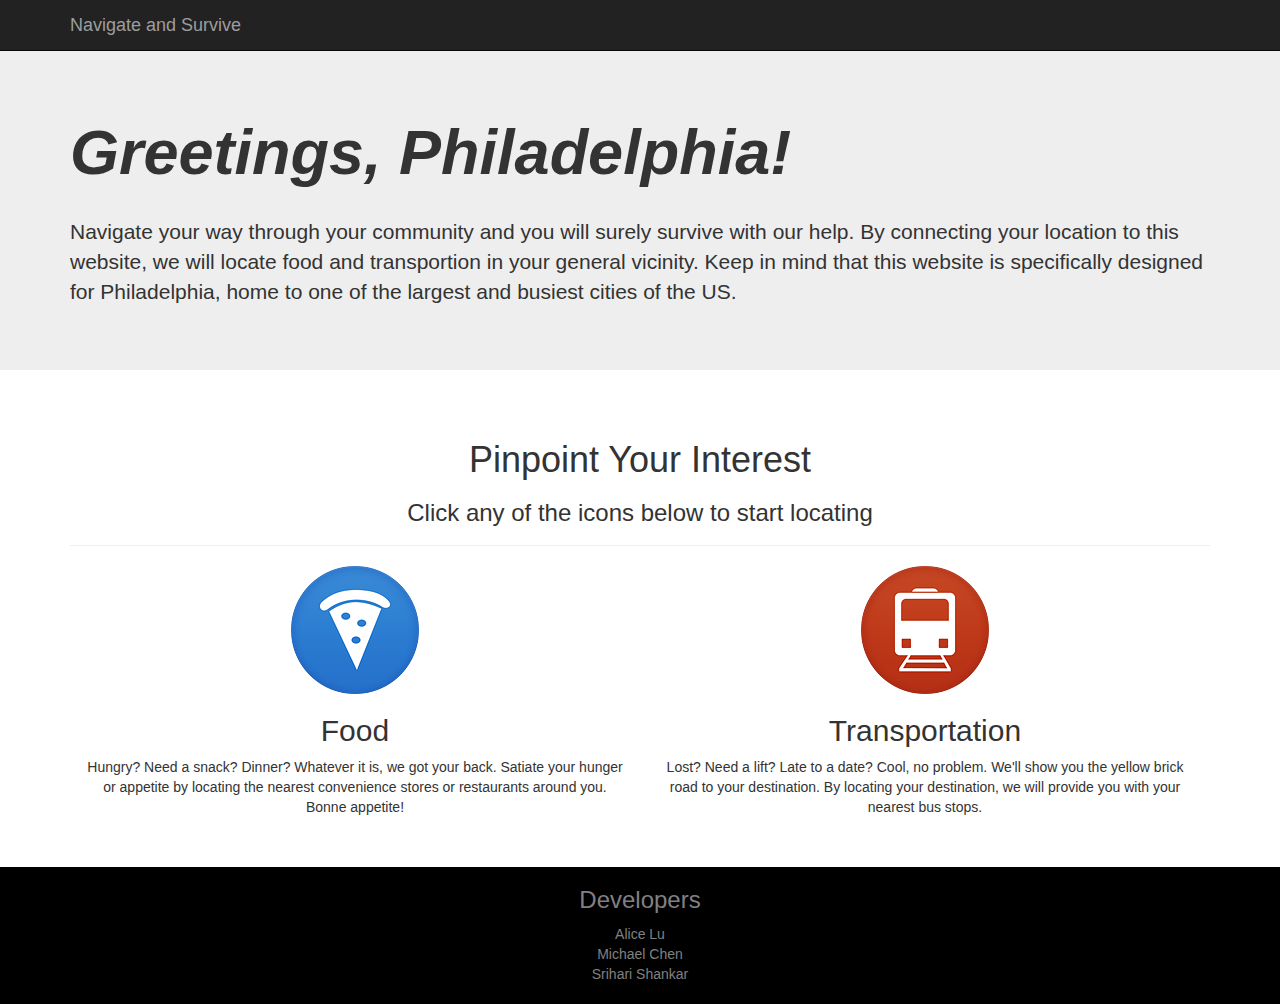
<file: CodeDay 2015 Spring/main.html>
<!DOCTYPE html>
<html lang="en">
  <head>
    <meta charset="utf-8">
    <meta http-equiv="X-UA-Compatible" content="IE=edge">
    <meta name="viewport" content="width=device-width, initial-scale=1">
    <meta name="description" content="">
    <meta name="author" content="">

    <title>Navigate and Survive</title>

    <link href="bootstrap.min.css" rel="stylesheet">
    <link rel="stylesheet" href="styles.css">

  </head> 

    <link rel="icon" type=image/png" href=images/trulia.png>

    <body data-feedly-mini="yes">

      <nav class="navbar navbar-inverse navbar-fixed-top">
        <div class="container">
          <div class="navbar-header">
            <a class="navbar-brand" href="#">Navigate and Survive</a>
          </div>
          <div id="navbar" class="navbar-collapse collapse">
            <form class="navbar-form navbar-right">
              <div ="form-group"</form>
          </div><!--/.navbar-collapse -->
        </div>
      </nav>

      <!-- Main jumbotron for a primary marketing message or call to action -->
      <div class="jumbotron">
        <div class="container">

          <h1><strong><em>Greetings, Philadelphia!</em></strong></h1><br>

          <p>Navigate your way through your community and you will surely survive with our help. By connecting your location to this website, we will locate food and transportion in your general vicinity. Keep in mind that this website is specifically designed for Philadelphia, home to one of the largest and busiest cities of the US.</p>
        </div>
      </div>
  
  <div class="container app">
    <div class="page-header">
      <h1>Pinpoint Your Interest</h1>
      <h3>Click any of the icons below to start locating</h3> 
    </div>
    <div class="interest food col-xs-6">
      <a href="http://google.com"><img src="images/pizza.png"></a>
      <h2>Food</h2>
      <p>Hungry? Need a snack? Dinner? Whatever it is, we got your back. Satiate your hunger or appetite by locating the nearest convenience stores or restaurants around you. Bonne appetite!</p>
    </div>

    <div class="interest transportaion col-xs-6">
      <a href="http://google.com"><img src="images/publicTransport.png"></a>
      <h2>Transportation</h2>
      <p>Lost? Need a lift? Late to a date? Cool, no problem. We'll show you the yellow brick road to your destination. By locating your destination, we will provide you with your nearest bus stops.</p>
    </div>
  </div>


     
  <footer class="container-fluid">
      <h3>Developers</h3>
        <p>
          <text-indent=50px>
             Alice Lu<br/>
             Michael Chen<br/>
             Srihari Shankar
             </text-indent=50px>
        </p>
  </footer>

  <script src="https://ajax.googleapis.com/ajax/libs/jquery/1.11.2/jquery.min.js"></script>
  <script type="text/javascript" src="bootstrap.min.js"></script>

<div id="feedly-mini" title="feedly Mini tookit"></div></body></html>
</html>
</div>
</file>
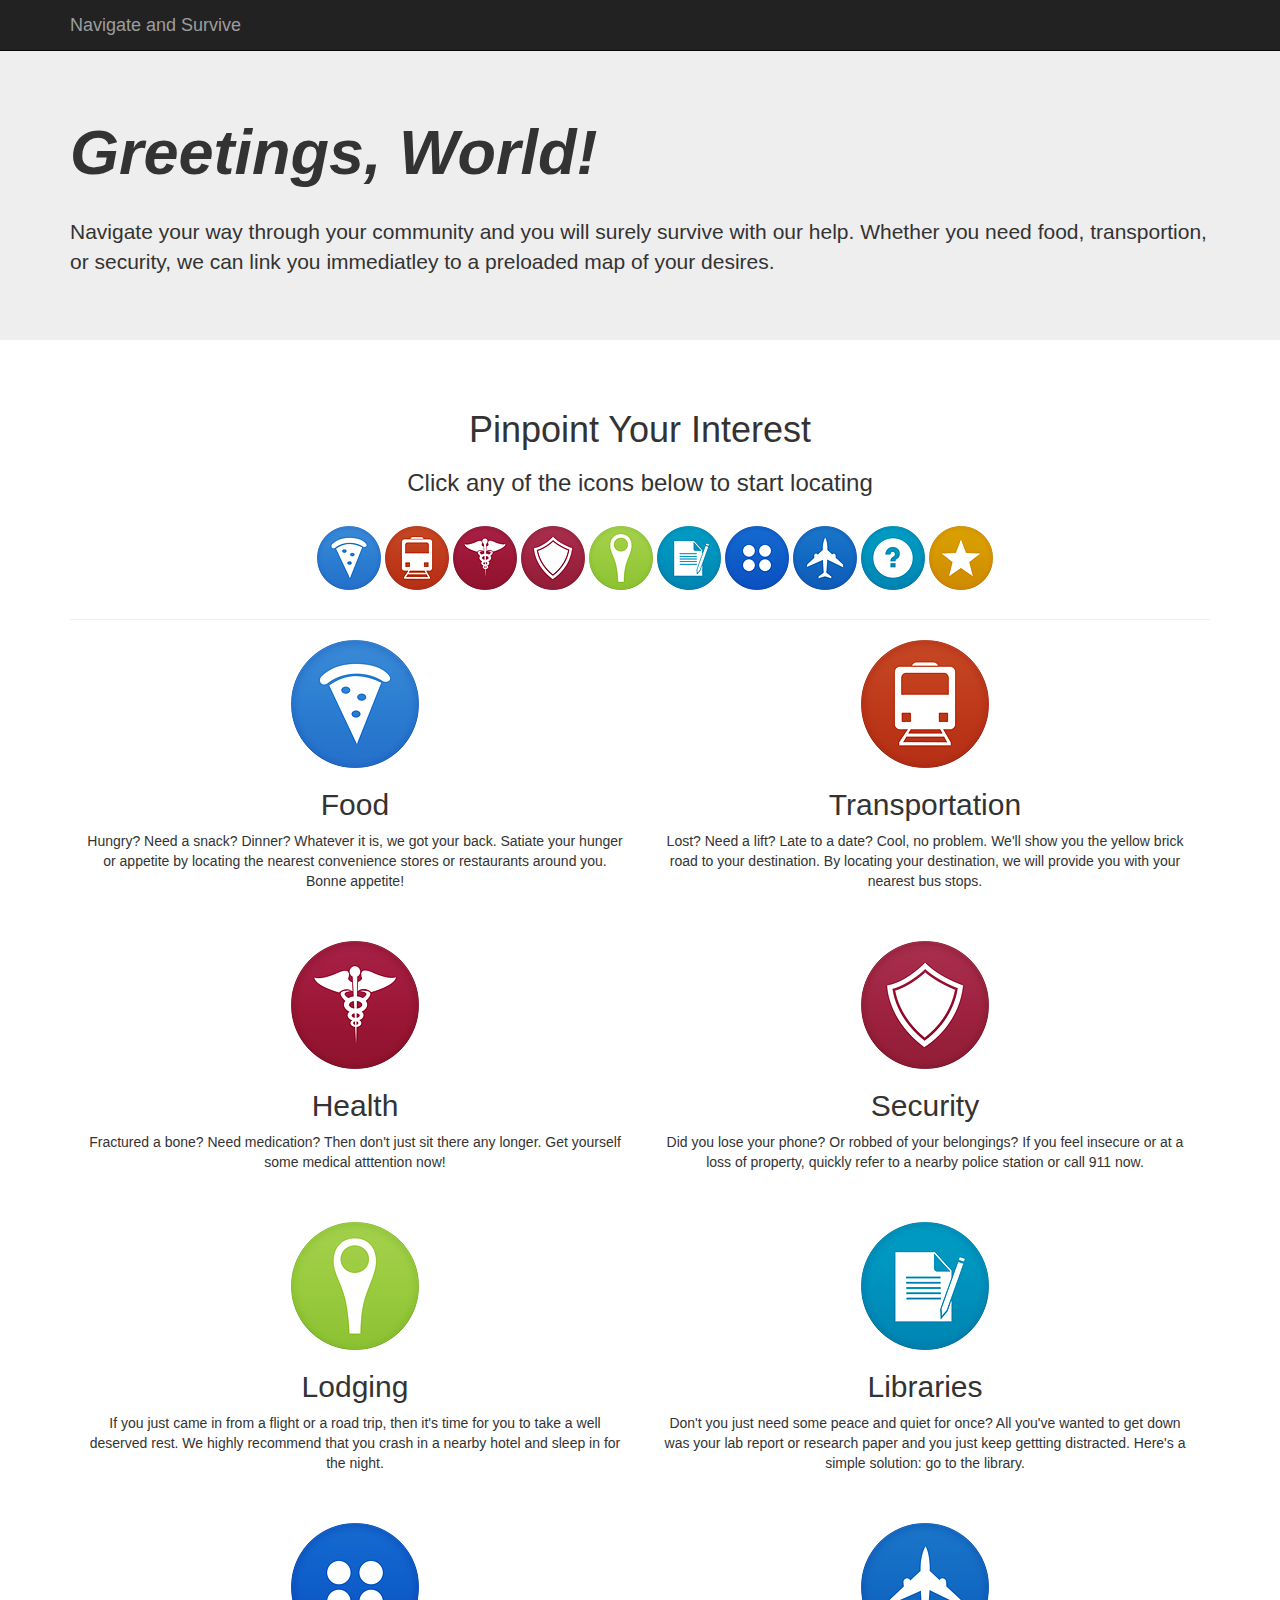
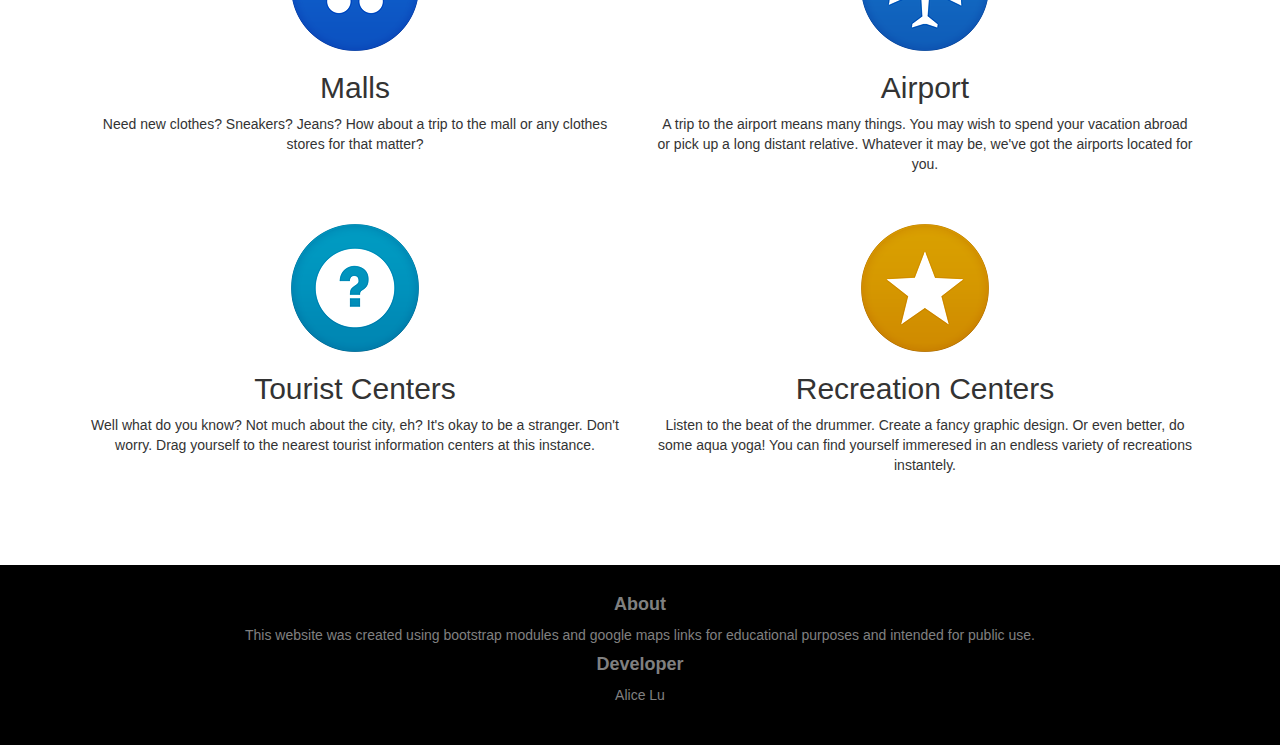
<file: CodeDay Op B/Google Quickmap.html>
<!DOCTYPE html>
<html lang="en">
  <head>
    <meta charset="utf-8">
    <meta http-equiv="X-UA-Compatible" content="IE=edge">
    <meta name="viewport" content="width=device-width, initial-scale=1">
    <meta name="description" content="">
    <meta name="author" content="">

    <title>Navigate and Survive</title>

    <link href="bootstrap.min.css" rel="stylesheet">
    <link rel="stylesheet" href="styles.css">

  </head> 

    <link rel="icon" type="image/png" href="images/trulia_small.png">

    <body data-feedly-mini="yes">

      <nav class="navbar navbar-inverse navbar-fixed-top">
        <div class="container">
          <div class="navbar-header">
            <a class="navbar-brand" href="#">Navigate and Survive</a>
          </div>
          <div id="navbar" class="navbar-collapse collapse">
            <form class="navbar-form navbar-right">
              <div ="form-group"</form>
          </div><!--/.navbar-collapse -->
        </div>
      </nav>

      <!-- Main jumbotron for a primary marketing message or call to action -->
      <div class="jumbotron">
        <div class="container">

          <h1><strong><em>Greetings, World!</em></strong></h1><br>

          <p>Navigate your way through your community and you will surely survive with our help. Whether you need food, transportion, or security, we can link you immediatley to a preloaded map of your desires.</p>
        </div>
      </div>
  
  <div class="container app">
    <div class="page-header">

      <h1>Pinpoint Your Interest</h1>
      <h3>Click any of the icons below to start locating</h3><br>

        <div class="container jumps">

          <a href="#food"><img src="buttons/pizza.png"></a>
          <a href="#transportation"><img src="buttons/transport.png"></a>
          <a href="#health"><img src="buttons/health.png"></a>
          <a href="#security"><img src="buttons/security.png"></a>
          <a href="#lodging"><img src="buttons/trulia.png"></a>
          <a href="#libraries"><img src="buttons/notepad.png"></a>
          <a href="#malls"><img src="buttons/group.png"></a>
          <a href="#airport"><img src="buttons/flight.png"></a>
          <a href="#tourist"><img src="buttons/help.png"></a>
          <a href="#recreation"><img src="buttons/favourites.png"></a>

        </div>

      <br>

    </div>
    
        <div class="interest food col-xs-6">
        <a name="food"></a>
          <a href="https://www.google.com/maps/search/food/"><img src="images/pizza.png"></a>
          <h2>Food</h2>
          <p>Hungry? Need a snack? Dinner? Whatever it is, we got your back. Satiate your hunger or appetite by locating the nearest convenience stores or restaurants around you. Bonne appetite!</p><br><br>
        </div>

        <div class="interest transportation col-xs-6">
        <a name="transportation"></a>
          <a href="https://www.google.com/maps/search/public+transportation"><img src="images/publicTransport.png"></a>
          <h2>Transportation</h2>
          <p>Lost? Need a lift? Late to a date? Cool, no problem. We'll show you the yellow brick road to your destination. By locating your destination, we will provide you with your nearest bus stops.</p><br><br>
        </div>

        <div class="interest health col-xs-6">
        <a name="health"></a>
          <a href="https://www.google.com/maps/search/health"><img src="images/health.png"></a>
          <h2>Health</h2>
          <p>Fractured a bone? Need medication? Then don't just sit there any longer. Get yourself some medical atttention now!</p><br><br>
        </div>

        <div class="interest security col-xs-6">
        <a name="security"></a>
          <a href="https://www.google.com/maps/search/police+department"><img src="images/security.png"></a>
          <h2>Security</h2>
          <p>Did you lose your phone? Or robbed of your belongings? If you feel insecure or at a loss of property, quickly refer to a nearby police station or call 911 now.</p><br><br>
        </div>

        <div class="interest hotel col-xs-6">
        <a name="lodging"></a>
          <a href="https://www.google.com/maps/search/hotel"><img src="images/trulia_med.png"></a>
          <h2>Lodging</h2>
          <p>If you just came in from a flight or a road trip, then it's time for you to take a well deserved rest. We highly recommend that you crash in a nearby hotel and sleep in for the night.</p><br><br>
        </div>

        <div class="interest library col-xs-6">
        <a name="libraries"></a>
          <a href="https://www.google.com/maps/search/library"><img src="images/notepad.png"></a>
          <h2>Libraries</h2>
          <p>Don't you just need some peace and quiet for once? All you've wanted to get down was your lab report or research paper and you just keep gettting distracted. Here's a simple solution: go to the library.</p><br><br>
        </div>

        <div class="interest mall col-xs-6">
        <a name="malls"></a>
          <a href="https://www.google.com/maps/search/clothes+shops"><img src="images/button.png"></a>
          <h2>Malls</h2>
          <p>Need new clothes? Sneakers? Jeans? How about a trip to the mall or any clothes stores for that matter?</p><br><br>
        </div>

        <div class="interest airport col-xs-6">
        <a name="airport"></a>
          <a href="https://www.google.com/maps/search/airport"><img src="images/flight.png"></a>
          <h2>Airport</h2>
          <p>A trip to the airport means many things. You may wish to spend your vacation abroad or pick up a long distant relative. Whatever it may be, we've got the airports located for you.</p><br><br>
        </div>

        <div class="interest tourist col-xs-6">
        <a name="tourist"></a>
          <a href="https://www.google.com/maps/search/tourist+information"><img src="images/help.png"></a>
          <h2>Tourist Centers</h2>
          <p>Well what do you know? Not much about the city, eh? It's okay to be a stranger. Don't worry. Drag yourself to the nearest tourist information centers at this instance.</p><br><br>
        </div>

        <div class="interest recreation col-xs-6">
        <a name="recreation"></a>
          <a href="https://www.google.com/maps/search/recreation+center"><img src="images/favourites.png"></a>
          <h2>Recreation Centers</h2>
          <p>Listen to the beat of the drummer. Create a fancy graphic design. Or even better, do some aqua yoga! You can find yourself immeresed in an endless variety of recreations instantely.</p><br><br>
        </div>

    </div>

     
  <footer class="container-fluid">
      
        <br>
      <h4><strong>About</strong></h4>
        <p>
          This website was created using bootstrap modules and google maps links for educational purposes and intended for public use. 
        </p>

        <h4><strong>Developer</strong></h4>
        <p>
          <text-indent=50px>
             
             Alice Lu<br/>

          </text-indent=50px>
        </p><br>
  </footer>


  <script src="https://ajax.googleapis.com/ajax/libs/jquery/1.11.2/jquery.min.js"></script>
  <script type="text/javascript" src="bootstrap.min.js"></script>

<div id="feedly-mini" title="feedly Mini tookit"></div></body></html>
</html>
</div>
</file>
<file: CodeDay 2015 Spring/styles.css>
body {
  padding-top: 50px;
}
.starter-template {
  padding: 40px 15px;
  text-align: center;
}
#devs {
  text-indent=50px;
}
.app {
	text-align: center;
	padding-bottom: 40px;
}
footer {
	background-color: black;
	text-align: center;
	color: gray;
	padding-bottom: 10px;
}
</file>
<file: CodeDay Op B/styles.css>
body {
  padding-top: 50px;
}
.starter-template {
  padding: 40px 15px;
  text-align: center;
}
#devs {
  text-indent=50px;
}
.app {
	text-align: center;
	padding-bottom: 40px;
}

footer {
	background-color: black;
	text-align: center;
	color: gray;
	padding-bottom: 10px;
}
</file>
